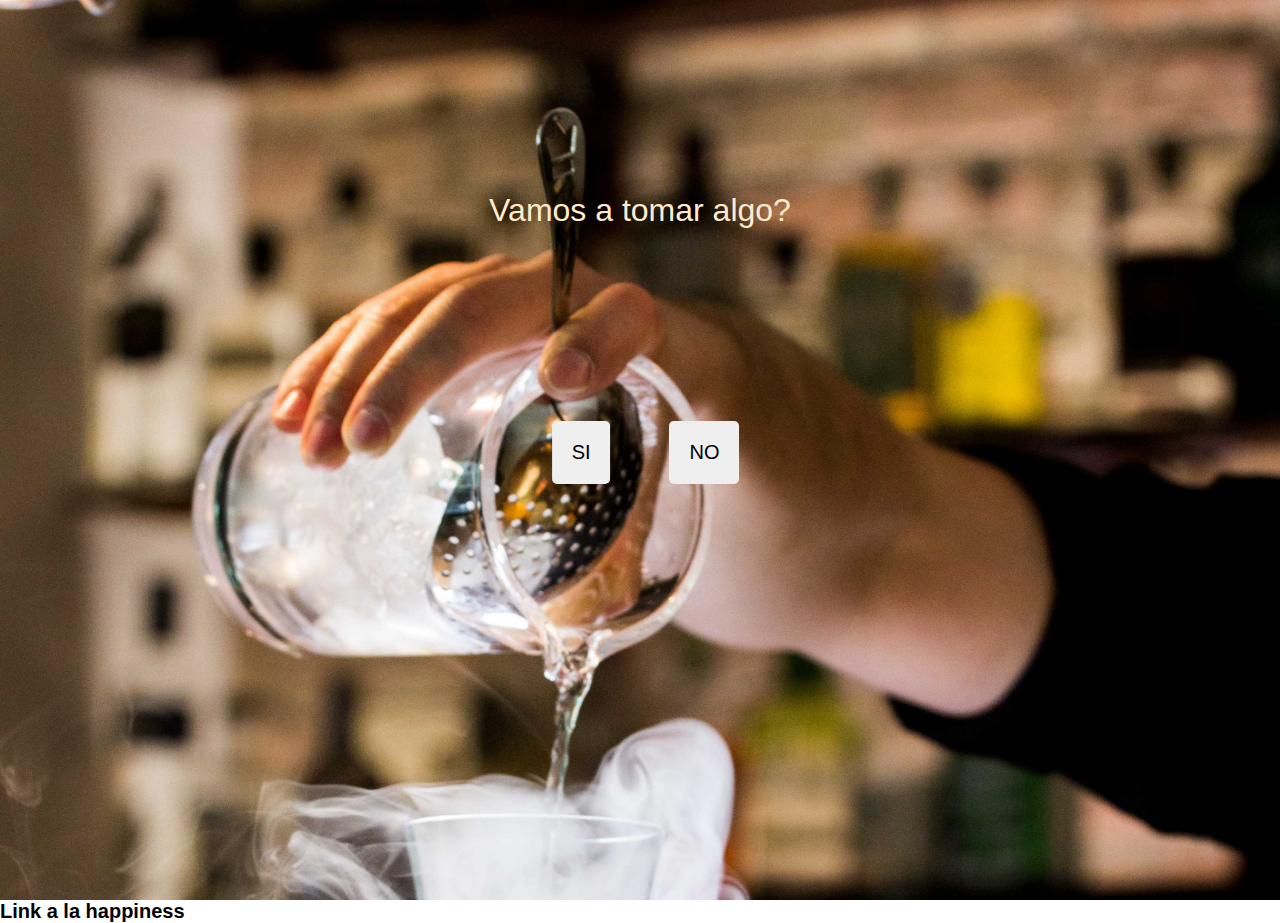
<file: second.html>
<!DOCTYPE html>
<html lang="es">
<head>
    <meta charset="UTF-8">
    <meta http-equiv="X-UA-Compatible" content="IE=edge">
    <meta name="viewport" content="width=device-width, initial-scale=1.0">
    <title>testBAR</title>
    <link rel="stylesheet" href="/stylesecond.css">
</head>
<body>

    <div class="contenedor">
        <p>Vamos a tomar algo?</p>
        <button id="yesBtn">Si</button>
        <button id="noBtn">No</button> <br> <br> <br> <br> <br> <br> <br> <br> <br>
    </div>
    
    <script src="/script.js"></script>
    
    <footer>
        <a href="https://wa.link/wos2kl">Link a la happiness</a>
    </footer>
</body>
</html>
</file>
<file: stylesecond.css>
*{
    margin: 0;
}
/* body{
    background-image: url(/images/pexels-axel-breuer-946118.jpg);
    background-position: center center;
    background-repeat: no-repeat;
    background-size: cover;
    background-attachment: fixed;
} */
.contenedor{
    background-image: url(/images/pexels-axel-breuer-946118.jpg);
    background-position: top center;
    background-repeat: no-repeat;
    background-size: cover;
    background-attachment: fixed;
    width: 100vw;
    height: 100vh;
    text-align: center;
}

p{
    
    font-family: 'Lucida Sans', 'Lucida Sans Regular', 'Lucida Grande', 'Lucida Sans Unicode', Geneva, Verdana, sans-serif;
    font-size: xx-large;
    padding: 15%;
    color: blanchedalmond;
}

button{
    font-size: xx-large;
    padding: 20px;
}

#yesBtn{
    transform: translate(-100%,0);
	font-size: 20px;
	font-weight: 500;
	border: none;
	cursor: pointer;
	text-transform: uppercase;
	transition: .3s ease all;
	border-radius: 5px;
	position: relative;
}

#noBtn{
    position: absolute;
    font-size: 20px;
	font-weight: 500;
	border: none;
	cursor: pointer;
	text-transform: uppercase;
	transition: .3s ease all;
	border-radius: 5px;
	overflow: hidden;
}

a{
    font-size: 20px;
    font-family: 'Lucida Sans', 'Lucida Sans Regular', 'Lucida Grande', 'Lucida Sans Unicode', Geneva, Verdana, sans-serif;
    font-weight: 600;
    z-index: 100;
    color: black;
    margin-bottom: 30px;
    text-decoration: none;
    cursor: pointer;
    box-shadow:inset;
}
</file>
